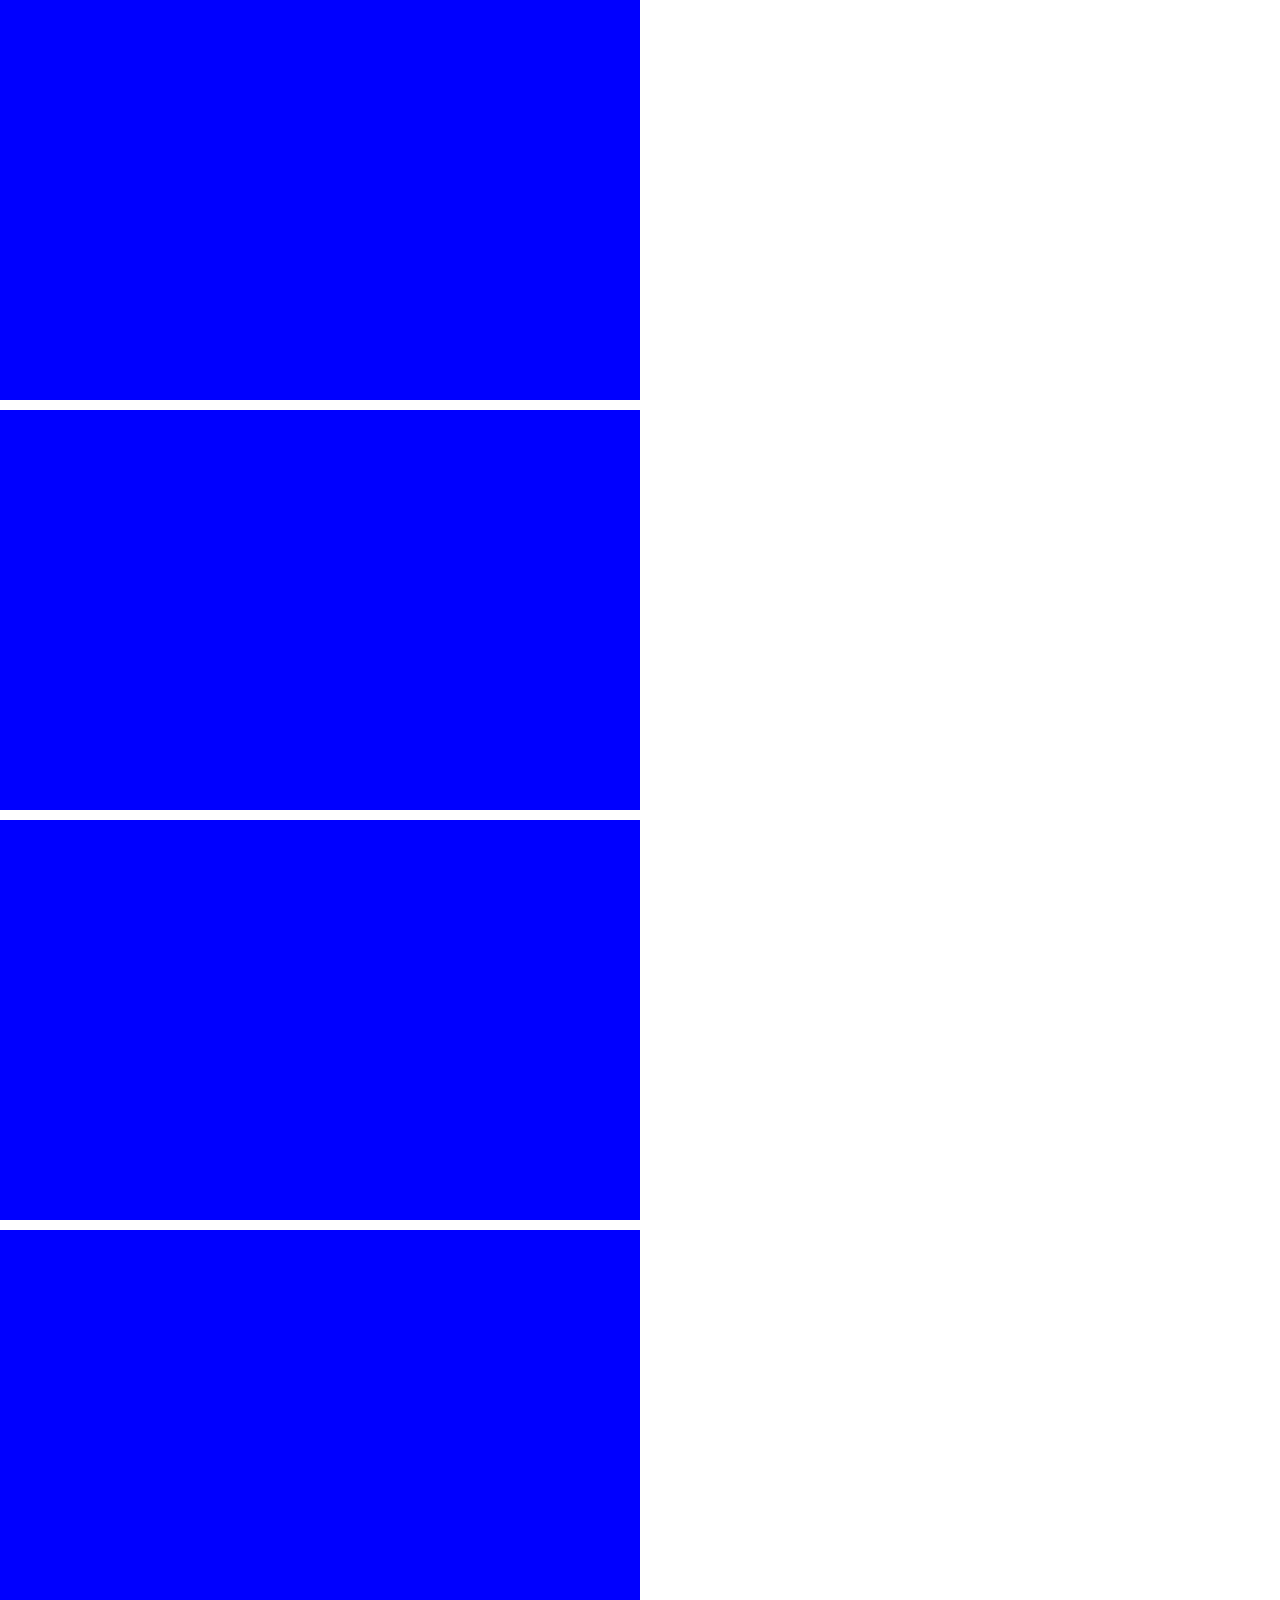
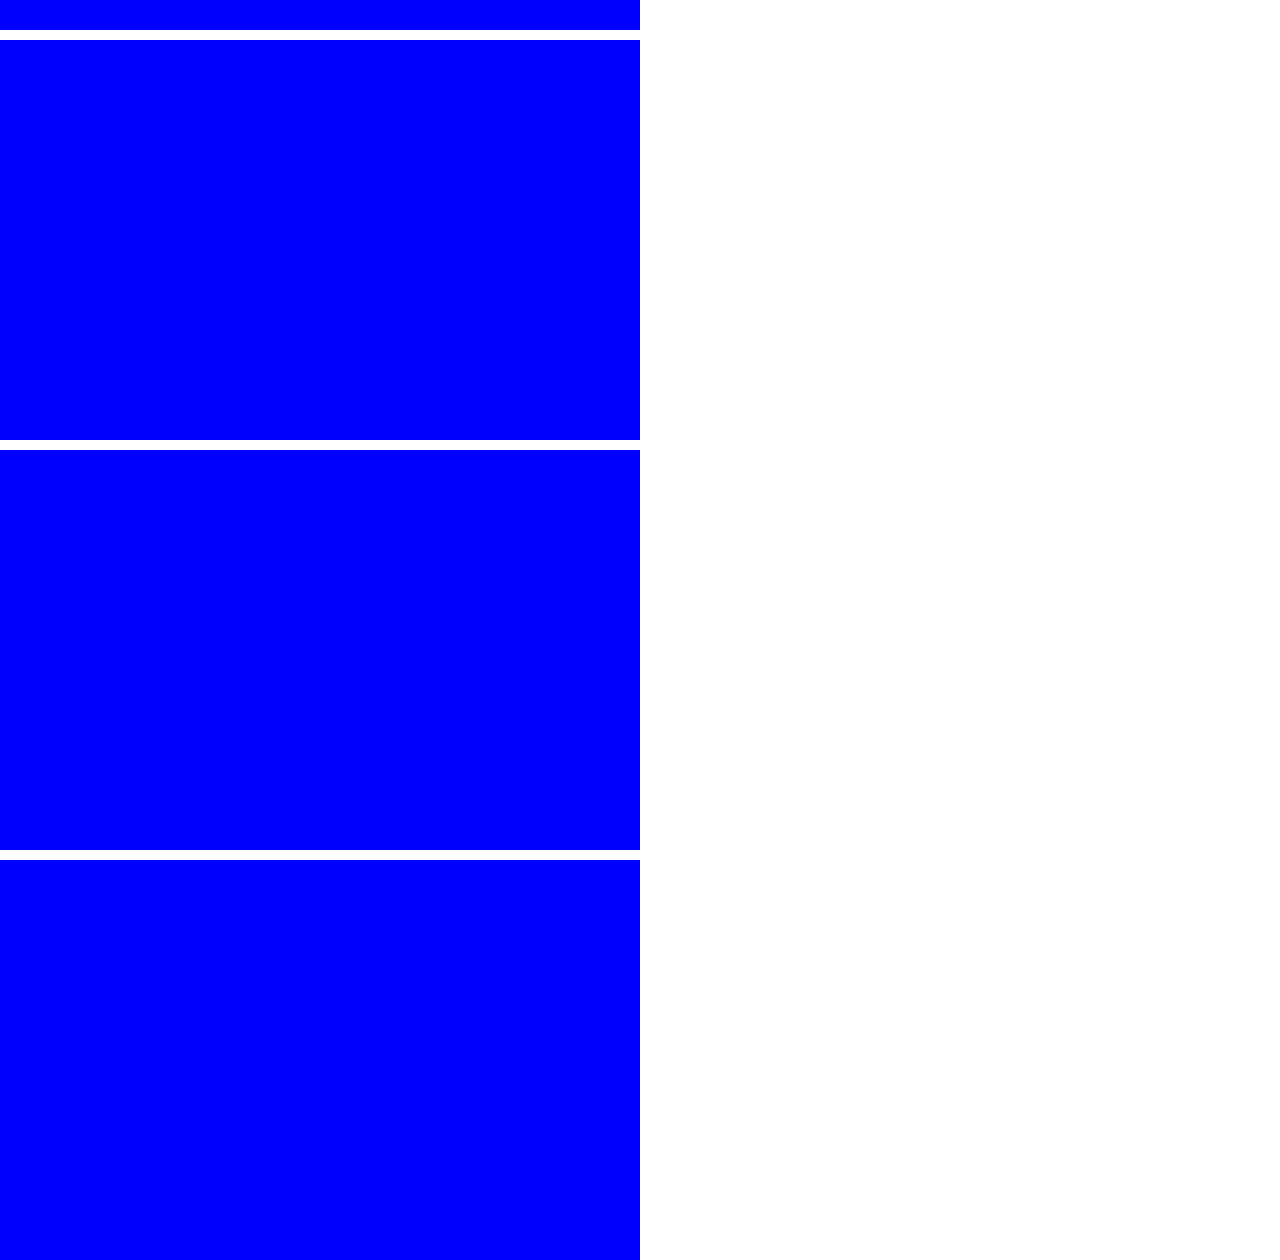
<file: project/environment/about.html>
<!DOCTYPE html>
<html lang="en">
<head>
    <meta charset="UTF-8">
    <meta http-equiv="X-UA-Compatible" content="IE=edge">
    <meta name="viewport" content="width=device-width, initial-scale=1.0">
    <title>About</title>
    <link rel="stylesheet" href="./about.css">
    <link rel="stylesheet" href="https://cdn.jsdelivr.net/npm/bootstrap-icons@1.10.3/font/bootstrap-icons.css">
</head>
<body>
    <div class="parent">
        <div class="div"> </div>
        <div class="div"> </div>
        <div class="div"> </div>
        <div class="div"> </div>
        <div class="div"> </div>
        <div class="div"> </div>
        <div class="div"> </div>
    </div>


    <script src="./about.js"></script>
</body>
</html>
</file>
<file: project/environment/about.css>
@import url('https://fonts.googleapis.com/css2?family=Cutive+Mono&family=Poppins:ital,wght@0,400;0,700;1,100&display=swap');


* {
    box-sizing: border-box;
    margin: 0;
    padding: 0;
}

body {
    font-family: 'Poppins', sans-serif;
    overflow-x: hidden;
    width: 100vw;

}

.parent {
    display: flex;
    gap: 10px;
    width: inherit;
    flex-wrap: wrap;
    flex: 1 1 40%;
}

.div {
    height: 400px;
    width: 50%;
    background-color: blue;
}
</file>
